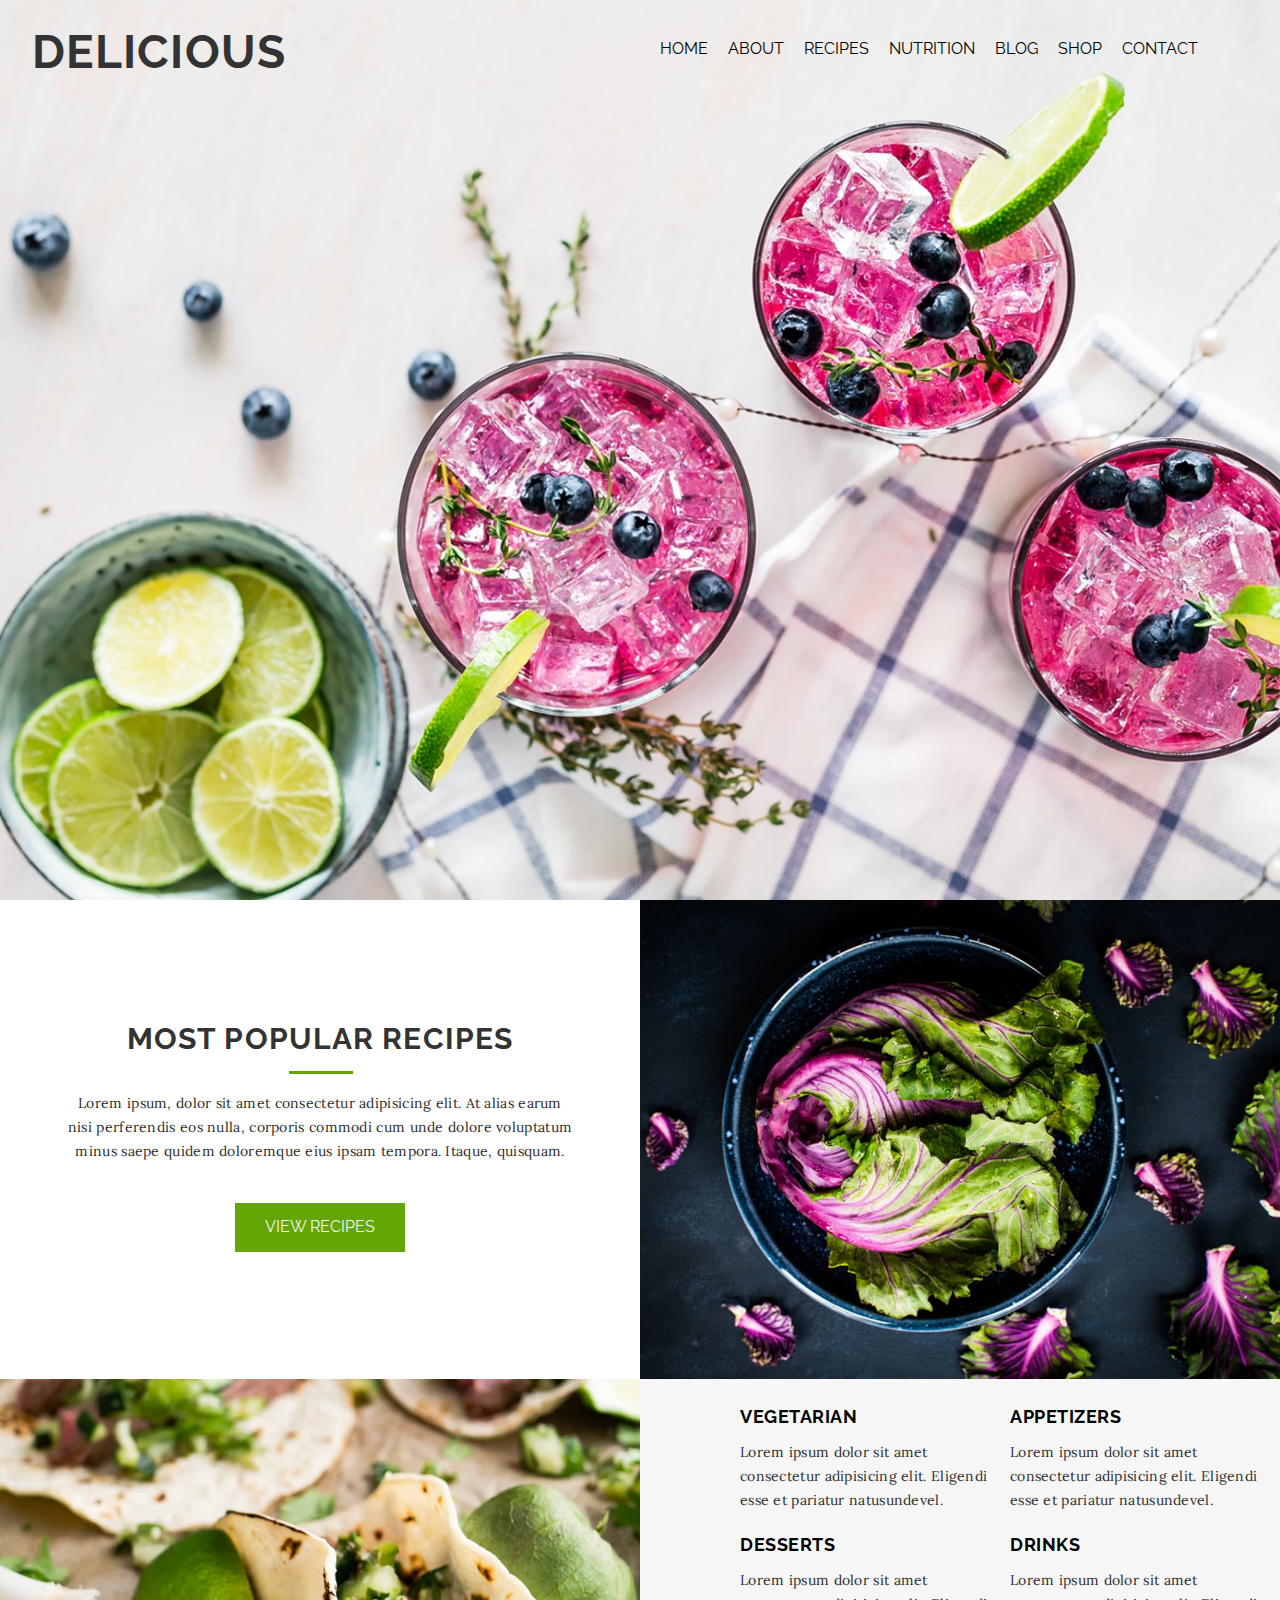
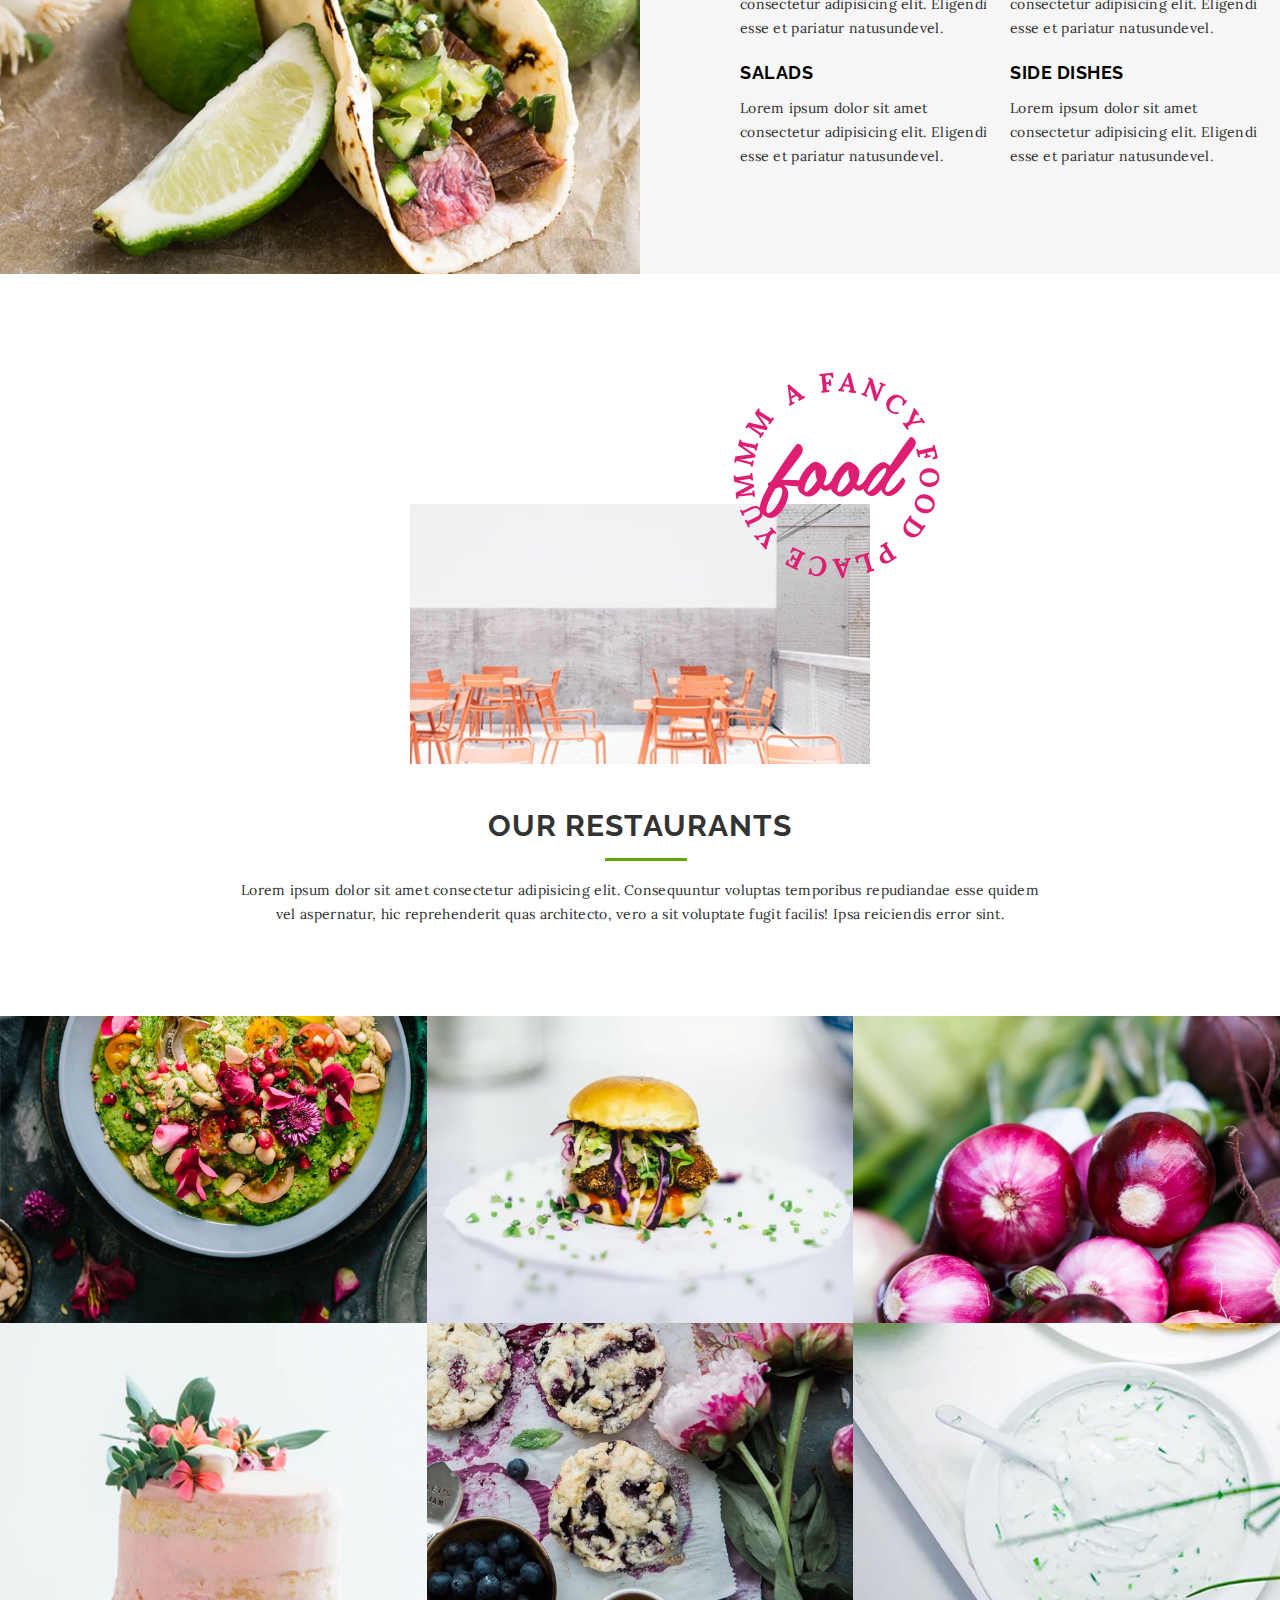
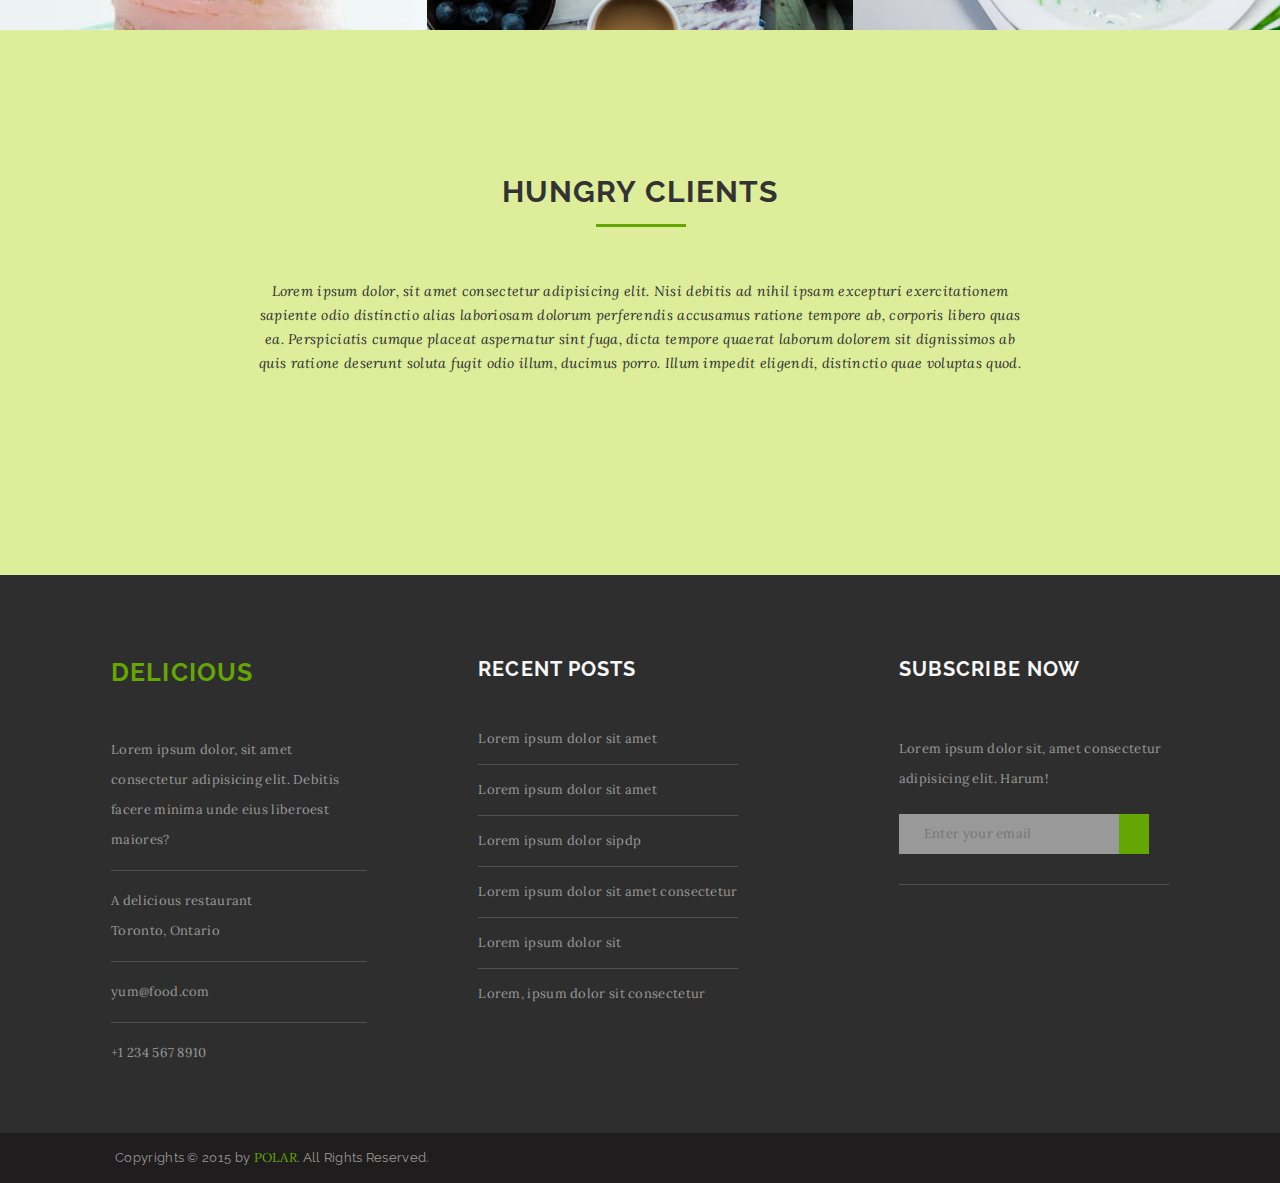
<file: index.html>
<!DOCTYPE html>
<html lang="en">

<head>
    <meta charset="UTF-8">
    <meta http-equiv="X-UA-Compatible" content="IE=edge">
    <meta name="viewport" content="width=device-width, initial-scale=1.0">
    <link rel="stylesheet" href="https://use.fontawesome.com/releases/v5.15.4/css/all.css"
        integrity="sha384-DyZ88mC6Up2uqS4h/KRgHuoeGwBcD4Ng9SiP4dIRy0EXTlnuz47vAwmeGwVChigm" crossorigin="anonymous">
    <link rel="preconnect" href="https://fonts.googleapis.com">
    <link rel="preconnect" href="https://fonts.gstatic.com" crossorigin>
    <link href="https://fonts.googleapis.com/css2?family=Raleway:wght@700&display=swap" rel="stylesheet">
    <link rel="preconnect" href="https://fonts.googleapis.com">
    <link rel="preconnect" href="https://fonts.gstatic.com" crossorigin>
    <link href="https://fonts.googleapis.com/css2?family=Lora:ital@1&display=swap" rel="stylesheet">
    <link rel="preconnect" href="https://fonts.googleapis.com">
    <link rel="preconnect" href="https://fonts.gstatic.com" crossorigin>
    <link href="https://fonts.googleapis.com/css2?family=Lora&display=swap" rel="stylesheet">
    <link rel="stylesheet" href="./styles/style.css">
    <title>DELICIOUS MAIN</title>
</head>

<body>

    <header class="indexHeader wrapper" id="home">

            <div class="headerFlex">

                <h1>DELICIOUS</h1>

                <nav class="topNav">
                    <i class="fas fa-bars"></i>
                    <ul class="dropdown">
                        <li><a href="#home">HOME</a></li>
                        <li><a href="#about">ABOUT</a></li>
                        <li><a href="#recipes">RECIPES</a></li>
                        <li><a href="#nutrition">NUTRITION</a></li>
                        <li><a href="./blog.html">BLOG</a></li>
                        <li><a href="#shop">SHOP</a></li>
                        <li><a href="./contact.html">CONTACT</a></li>
                        <li><a href="#"><i class="fas fa-shopping-bag"></i></a></li>
                        <li><a href="#"><i class="fas fa-search"></i></a></li>
                    </ul>


                </nav>



            </div>

    </header>

    <main>

        <!-- START OF ABOUT SECTION -->

        <section class="about wrapperFullBleed" id="about">

            <div class="fullBleedTop">
                <div class="fullBleedTopText">
                    <div>
                        <h2>MOST POP<span>ULA</span>R RECIPES</h2>
                        <p>Lorem ipsum, dolor sit amet consectetur adipisicing elit. At alias earum nisi perferendis eos
                            nulla, corporis commodi cum unde dolore voluptatum minus saepe quidem doloremque eius ipsam
                            tempora. Itaque, quisquam.</p>
                        <button>VIEW RECIPES</button>
                    </div>
                </div>

                <div class="cabbageImgContainer">
                    <img src="./assets/home-2.jpeg" alt="purple and green cabbage in bowl">
                </div>
            </div>

            <div class="fullBleedBottom">
                <div class="tacoImgContainer">
                    <img src="./assets/home-3.jpeg" alt="beef taco with salsa and lime">
                </div>

                <div class="fullBleedBottomText">

                    <div class="aboutTextBox">


                        <i class="fas fa-lemon"></i>

                        <div class="imgTitle">
                            <h3>VEGETARIAN</h3>
                            <p>Lorem ipsum dolor sit amet consectetur adipisicing elit. Eligendi esse et pariatur
                                natusundevel.</p>
                        </div>
                    </div>

                    <div class="aboutTextBox">

                        <i class="fas fa-utensils"></i>


                        <div class="imgTitle">
                            <h3>APPETIZERS</h3>
                            <p>Lorem ipsum dolor sit amet consectetur adipisicing elit. Eligendi esse et pariatur
                                natusundevel.</p>
                        </div>
                    </div>

                    <div class="aboutTextBox">

                        <i class="fas fa-coffee"></i>


                        <div class="imgTitle">
                            <h3>DESSERTS</h3>
                            <p>Lorem ipsum dolor sit amet consectetur adipisicing elit. Eligendi esse et pariatur
                                natusundevel.</p>
                        </div>
                    </div>

                    <div class="aboutTextBox">

                        <i class="fas fa-glass-martini"></i>


                        <div class="imgTitle">
                            <h3>DRINKS</h3>
                            <p>Lorem ipsum dolor sit amet consectetur adipisicing elit. Eligendi esse et pariatur
                                natusundevel.</p>
                        </div>
                    </div>

                    <div class="aboutTextBox">

                        <i class="fas fa-leaf"></i>


                        <div class="imgTitle">
                            <h3>SALADS</h3>
                            <p>Lorem ipsum dolor sit amet consectetur adipisicing elit. Eligendi esse et pariatur
                                natusundevel.</p>
                        </div>
                    </div>

                    <div class="aboutTextBox">

                        <i class="fas fa-utensil-spoon"></i>


                        <div class="imgTitle">
                            <h3>SIDE DISHES</h3>
                            <p>Lorem ipsum dolor sit amet consectetur adipisicing elit. Eligendi esse et pariatur
                                natusundevel.</p>
                        </div>
                    </div>

                </div>
            </div>

        </section>

        <!-- END OF ABOUT SECTION -->

        <!-- START OF RECIPES SECTION -->

        <section class="recipes wrapperAlt" id="recipes">

            <div class="recipeImgBox">
                <img class="recipeImg" src="./assets/home-4.jpeg" alt="empty tables and chairs in restaurant">
                <img class="imgLogo" src="./assets/home-circle-text.png" alt="generic food logo">
            </div>

            <div class="recipeText">
                <h2>OUR RE<span>STAU</span>RANTS</h2>
                <p>Lorem ipsum dolor sit amet consectetur adipisicing elit. Consequuntur voluptas temporibus repudiandae
                    esse quidem vel aspernatur, hic reprehenderit quas architecto, vero a sit voluptate fugit facilis!
                    Ipsa reiciendis error sint.</p>
            </div>

        </section>

        <!-- END OF RECIPES SECTION -->

        <!-- START OF NUTRITION SECTION -->

        <section class="nutrition wrapperFullBleed" id="nutrition">

            <div>
                <ul class="nutritionGallery">
                    <li><img src="./assets/home-5.jpeg" alt="colorful salad with edible flowers"></li>
                    <li><img src="./assets/home-6.jpeg" alt="large burger on plate"></li>
                    <li><img src="./assets/home-7.jpeg" alt="red onions"></li>
                    <li><img src="./assets/home-8.jpeg" alt="cake with flower decoration on top"></li>
                    <li><img src="./assets/home-9.jpeg" alt="blueberry scones"></li>
                    <li><img src="./assets/home-10.jpeg" alt="sour cream and chives in bowl"></li>
                </ul>
            </div>

        </section>

        <!-- END OF NUTRITION SECTION -->

        <!-- START OF SHOP -->

        <section class="shop wrapper" id="shop">

                <div class="shopTextBox">

                    <h2>HUNG<span>RY CL</span>IENTS</h2>

                    <div>

                        <div class="quoteLeft">
                            <i class="fas fa-quote-left"></i>
                        </div>

                        <p>Lorem ipsum dolor, sit amet consectetur adipisicing elit. Nisi debitis ad nihil ipsam
                            excepturi
                            exercitationem sapiente odio distinctio alias laboriosam dolorum perferendis accusamus
                            ratione
                            tempore ab, corporis libero quas ea.
                            Perspiciatis cumque placeat aspernatur sint fuga, dicta tempore quaerat laborum dolorem sit
                            dignissimos ab quis ratione deserunt soluta fugit odio illum, ducimus porro. Illum impedit
                            eligendi,
                            distinctio quae voluptas quod.</p>
                        <div class="quoteRight">
                            <i class="fas fa-quote-right"></i>
                        </div>

                    </div>

                    <div class="chevronBox">

                        <i class="fas fa-chevron-left"></i><i class="fas fa-chevron-right"></i>

                    </div>

                </div>

        </section>

        <!-- END OF SHOP -->

        <!-- START OF FOOTER -->

        <footer class="wrapper">

                <div class="footerFlex">

                    <div class="footerAddress">
                        <h4>DELICIOUS</h4>
                        <p>Lorem ipsum dolor, sit amet consectetur adipisicing elit. Debitis facere minima unde eius
                            liberoest maiores?</p>
                        <p>A delicious restaurant</p>
                        <p>Toronto, Ontario</p>
                        <p>yum@food.com</p>
                        <p>+1 234 567 8910</p>
                    </div>

                    <div class="footerPosts">
                        <h5>RECENT POSTS</h5>
                        <p>Lorem ipsum dolor sit amet</p>
                        <p>Lorem ipsum dolor sit amet</p>
                        <p>Lorem ipsum dolor sipdp</p>
                        <p>Lorem ipsum dolor sit amet consectetur</p>
                        <p>Lorem ipsum dolor sit</p>
                        <p>Lorem, ipsum dolor sit consectetur</p>
                    </div>

                    <div class="footerSubscribe">
                        <h5>SUBSCRIBE NOW</h5>
                        <p>Lorem ipsum dolor sit, amet consectetur adipisicing elit. Harum!</p>
                        <form class="inputBox">
                            <label class="srOnly" for="email">Email</label>
                            <input class="footerEmail" type="email" placeholder="Enter your email">
                            <button type="submit"><i class="fas fa-long-arrow-alt-right"></i></button>
                        </form>
                        <div class="socialMedia">
                            <i class="fab fa-facebook-f"></i>
                            <i class="fab fa-twitter"></i>
                            <i class="fab fa-instagram"></i>
                        </div>
                    </div>

                </div>

            </div>

            <div class="copyright">
                <p>Copyrights © 2015 by <span>POLAR</span>. All Rights Reserved.</p>

            

        </footer>

        <!-- END OF FOOTER -->

    </main>

    <script></script>

</body>

</html>
</file>
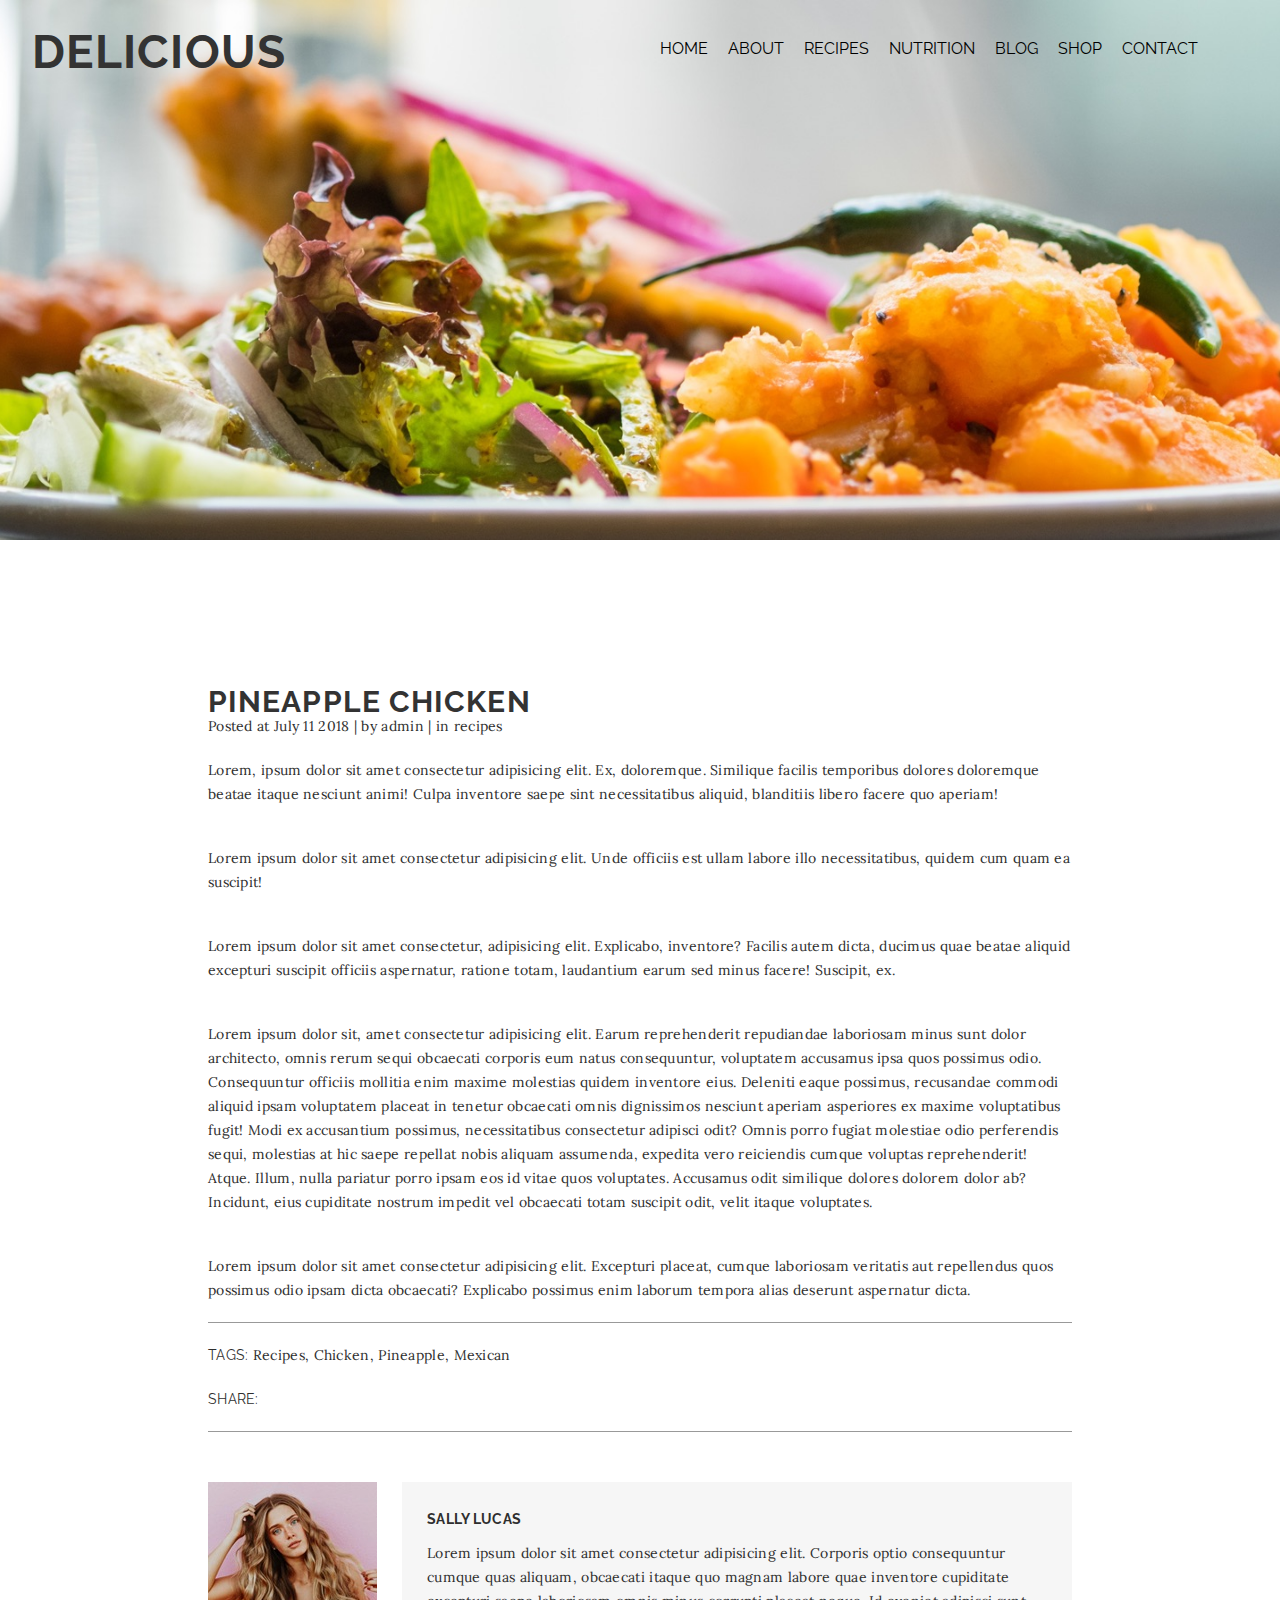
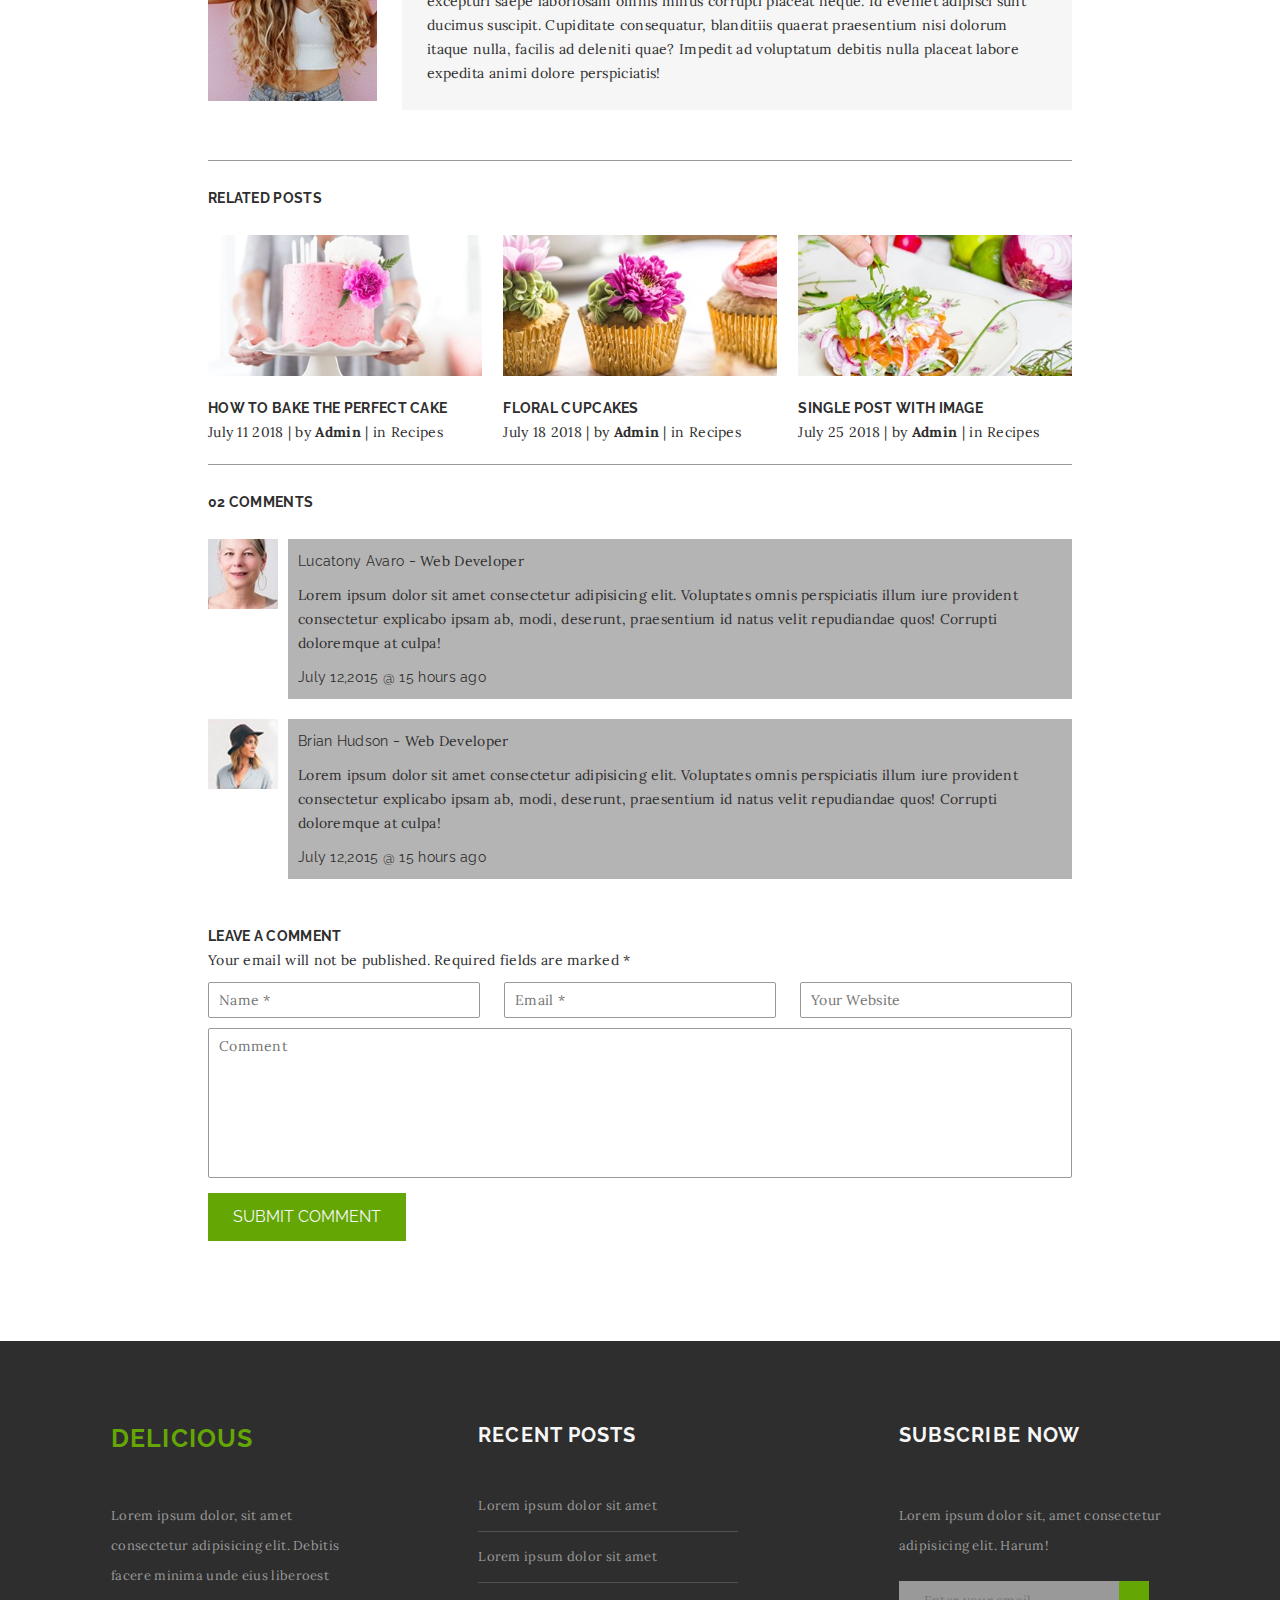
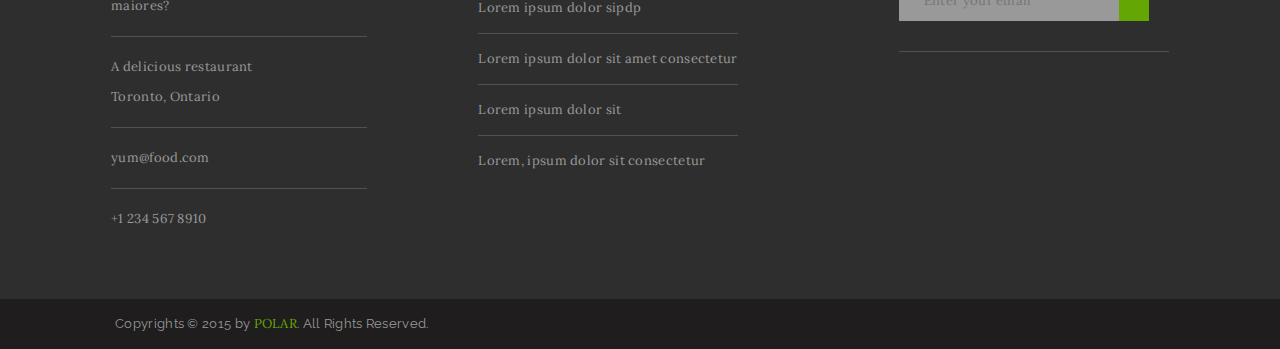
<file: blog.html>
<!DOCTYPE html>
<html lang="en">

<head>
    <meta charset="UTF-8">
    <meta http-equiv="X-UA-Compatible" content="IE=edge">
    <meta name="viewport" content="width=device-width, initial-scale=1.0">
    <link rel="stylesheet" href="https://use.fontawesome.com/releases/v5.15.4/css/all.css"
        integrity="sha384-DyZ88mC6Up2uqS4h/KRgHuoeGwBcD4Ng9SiP4dIRy0EXTlnuz47vAwmeGwVChigm" crossorigin="anonymous">
    <link rel="preconnect" href="https://fonts.googleapis.com">
    <link rel="preconnect" href="https://fonts.gstatic.com" crossorigin>
    <link href="https://fonts.googleapis.com/css2?family=Raleway:wght@700&display=swap" rel="stylesheet">
    <link rel="preconnect" href="https://fonts.googleapis.com">
    <link rel="preconnect" href="https://fonts.gstatic.com" crossorigin>
    <link href="https://fonts.googleapis.com/css2?family=Lora:ital@1&display=swap" rel="stylesheet">
    <link rel="preconnect" href="https://fonts.googleapis.com">
    <link rel="preconnect" href="https://fonts.gstatic.com" crossorigin>
    <link href="https://fonts.googleapis.com/css2?family=Lora&display=swap" rel="stylesheet">
    <link rel="stylesheet" href="./styles/style.css">
    <title>DELICIOUS BLOG</title>
</head>

<body>

    <header class="blogHeader wrapper">

        <!-- <div class="wrapper"> -->

            <div class="headerFlex">

                <h1>DELICIOUS</h1>

                <nav class="topNav">
                    <i class="fas fa-bars"></i>
                    <ul>
                        <li><a href="./index.html">HOME</a></li>
                        <li><a href="./index.html">ABOUT</a></li>
                        <li><a href="./index.html">RECIPES</a></li>
                        <li><a href="./index.html">NUTRITION</a></li>
                        <li><a href="#blog">BLOG</a></li>
                        <li><a href="./index.html">SHOP</a></li>
                        <li><a href="./contact.html">CONTACT</a></li>
                        <li><a href="#"><i class="fas fa-shopping-bag"></i></a></li>
                        <li><a href="#"><i class="fas fa-search"></i></a></li>
                    </ul>


                </nav>



            </div>

        <!-- </div> -->

    </header>

    <section class="blog wrapperAlt" id="blog">

        <!-- START OF PINEAPPLE CHICKEN ARTICLE -->

        <article class="pineapple">

            <div>
                <h2>PINEAPPLE CHICKEN</h2>
                <p>Posted at July 11 2018 | by admin | in recipes</p>
            </div>

            <div class="pineappleContent">
                <p>Lorem, ipsum dolor sit amet consectetur adipisicing elit. Ex, doloremque. Similique facilis
                    temporibus dolores doloremque beatae itaque nesciunt animi! Culpa inventore saepe sint
                    necessitatibus aliquid, blanditiis libero facere quo aperiam!</p>
                <p>Lorem ipsum dolor sit amet consectetur adipisicing elit. Unde officiis est ullam labore illo
                    necessitatibus, quidem cum quam ea suscipit!</p>
                <p>Lorem ipsum dolor sit amet consectetur, adipisicing elit. Explicabo, inventore? Facilis autem dicta,
                    ducimus quae beatae aliquid excepturi suscipit officiis aspernatur, ratione totam, laudantium earum
                    sed minus facere! Suscipit, ex.</p>
                <p>Lorem ipsum dolor sit, amet consectetur adipisicing elit. Earum reprehenderit repudiandae laboriosam
                    minus sunt dolor architecto, omnis rerum sequi obcaecati corporis eum natus consequuntur, voluptatem
                    accusamus ipsa quos possimus odio.
                    Consequuntur officiis mollitia enim maxime molestias quidem inventore eius. Deleniti eaque possimus,
                    recusandae commodi aliquid ipsam voluptatem placeat in tenetur obcaecati omnis dignissimos nesciunt
                    aperiam asperiores ex maxime voluptatibus fugit!
                    Modi ex accusantium possimus, necessitatibus consectetur adipisci odit? Omnis porro fugiat molestiae
                    odio perferendis sequi, molestias at hic saepe repellat nobis aliquam assumenda, expedita vero
                    reiciendis cumque voluptas reprehenderit! Atque.
                    Illum, nulla pariatur porro ipsam eos id vitae quos voluptates. Accusamus odit similique dolores
                    dolorem dolor ab? Incidunt, eius cupiditate nostrum impedit vel obcaecati totam suscipit odit, velit
                    itaque voluptates.</p>
                <p>Lorem ipsum dolor sit amet consectetur adipisicing elit. Excepturi placeat, cumque laboriosam
                    veritatis aut repellendus quos possimus odio ipsam dicta obcaecati? Explicabo possimus enim laborum
                    tempora alias deserunt aspernatur dicta.</p>
            </div>

            <div class="tag">
                <p class="boldText">TAGS: <span>Recipes, Chicken, Pineapple, Mexican</span></p>
            </div>
            <div class="share">
                <p class="boldText">SHARE:</p>
                <i class="fab fa-facebook-f"></i><i class="fab fa-twitter"></i><i class="fab fa-instagram"></i>
            </div>

        </article>

        <!-- END OF PINEAPPLE CHICKEN ARTICLE -->

        <!-- START OF SALLY LUCAS TESTIMONIAL -->

        <aside class="testimonialMain">

            <div class="testimonialImgBox">
                <img src="./assets/blog-2.jpeg" alt="woman with long blonde hair">
            </div>

            <div class="testimonialText">
                <p>SALLY LUCAS</p>
                <p>Lorem ipsum dolor sit amet consectetur adipisicing elit. Corporis optio consequuntur cumque quas
                    aliquam, obcaecati itaque quo magnam labore quae inventore cupiditate excepturi saepe laboriosam
                    omnis minus corrupti placeat neque.
                    Id eveniet adipisci sunt ducimus suscipit. Cupiditate consequatur, blanditiis quaerat praesentium
                    nisi dolorum itaque nulla, facilis ad deleniti quae? Impedit ad voluptatum debitis nulla placeat
                    labore expedita animi dolore perspiciatis!</p>
            </div>

        </aside>

        <!-- END OF SALLY LUCAS TESTIMONIAL -->

        <!-- START OF RELATED POSTS -->

        <article class="relatedPost">

            <p>RELATED POSTS</p>

            <div class="blogFlex">

                <figure>
                    <img src="./assets/blog-3.jpeg" alt="person carrying pink cake">
                    <figcaption>HOW TO BAKE THE PERFECT CAKE</figcaption>
                    <figcaption>July 11 2018 | by <strong>Admin</strong> | in Recipes</figcaption>
                </figure>

                <figure>
                    <img src="./assets/blog-4.jpeg" alt="floral cupcakes">
                    <figcaption>FLORAL CUPCAKES</figcaption>
                    <figcaption>July 18 2018 | by <strong>Admin</strong> | in Recipes</figcaption>
                </figure>

                <figure>
                    <img src="./assets/blog-5.jpeg" alt="salmon bagel">
                    <figcaption>SINGLE POST WITH IMAGE</figcaption>
                    <figcaption>July 25 2018 | by <strong>Admin</strong> | in Recipes</figcaption>
                </figure>

            </div>

        </article>

        <!-- END OF RELATED POSTS -->

        <!-- START OF COMMENTS -->

        <aside class="commentMain">

            <div class="commentHeader">
                <p>02 COMMENTS</p>
            </div>

            <div class="comment">
                <div class="commentImg">
                    <img src="./assets/blog-6.jpeg" alt="womans face">
                </div>
                <div class="commentText">
                        <p class="boldText">Lucatony Avaro
                    <span>- Web Developer</span></p>
                    <p>Lorem ipsum dolor sit amet consectetur adipisicing elit. Voluptates omnis perspiciatis illum iure
                        provident consectetur explicabo ipsam ab, modi, deserunt, praesentium id natus velit repudiandae
                        quos! Corrupti doloremque at culpa!</p>
                        <p class="boldText">July 12,2015 @ 15 hours ago</p>
                </div>
            </div>

            <div class="comment">
                <div class="commentImg">
                    <img src="./assets/blog-7.jpeg" alt="woman in hat">
                </div>
                <div class="commentText">
                        <p class="boldText">Brian Hudson
                    <span>- Web Developer</span></p>
                    <p>Lorem ipsum dolor sit amet consectetur adipisicing elit. Voluptates omnis perspiciatis illum iure
                        provident consectetur explicabo ipsam ab, modi, deserunt, praesentium id natus velit repudiandae
                        quos! Corrupti doloremque at culpa!</p>
                        <p class="boldText">July 12,2015 @ 15 hours ago</p>
                </div>
            </div>

        </aside>

        <!-- END OF COMMENTS -->

        <!-- START OF LEAVE COMMENT FORM -->

        <div class="commentForm">

            <p class="boldText">LEAVE A COMMENT</p>
            <p>Your email will not be published. Required fields are marked *</p>

            <form id= "blogForm" class="blogForm" action="">
                <label class="srOnly" for="name"></label>
                <input class="blogName" id="name" type="text" name="name" placeholder="Name *">
                <label class="srOnly" for="email"></label>
                <input class="blogEmail" id="email" type="email" name="email" placeholder="Email *">
                <label class="srOnly" for="text"></label>
                <input class="blogWebsite" type="text" name="website" placeholder="Your Website" id="website">
                <label class="sr Only" for="comments"></label>
                <textarea class="blogTextArea" name="comments" id="comments" placeholder="Comment" cols="" rows="" style="resize: none;"></textarea>
                <button id="button" type="submit">SUBMIT COMMENT</button>
            </form>

        </div>

    </section>

    <!-- END OF LEAVE COMMENT FORM -->

    <!-- START OF FOOTER -->

    <footer class="wrapper">

            <div class="footerFlex">

                <div class="footerAddress">
                    <h4>DELICIOUS</h4>
                    <p>Lorem ipsum dolor, sit amet consectetur adipisicing elit. Debitis facere minima unde eius
                        liberoest maiores?</p>
                    <p>A delicious restaurant</p>
                    <p>Toronto, Ontario</p>
                    <p>yum@food.com</p>
                    <p>+1 234 567 8910</p>
                </div>

                <div class="footerPosts">
                    <h5>RECENT POSTS</h5>
                    <p>Lorem ipsum dolor sit amet</p>
                    <p>Lorem ipsum dolor sit amet</p>
                    <p>Lorem ipsum dolor sipdp</p>
                    <p>Lorem ipsum dolor sit amet consectetur</p>
                    <p>Lorem ipsum dolor sit</p>
                    <p>Lorem, ipsum dolor sit consectetur</p>
                </div>

                <div class="footerSubscribe">
                    <h5>SUBSCRIBE NOW</h5>
                    <p>Lorem ipsum dolor sit, amet consectetur adipisicing elit. Harum!</p>
                    <form class="inputBox">
                        <label class="srOnly" for="email">Email</label>
                        <input class="footerEmail" type="email" placeholder="Enter your email">
                        <button type="submit"><i class="fas fa-long-arrow-alt-right"></i></button>
                    </form>
                    <div class="socialMedia">
                        <i class="fab fa-facebook-f"></i>
                        <i class="fab fa-twitter"></i>
                        <i class="fab fa-instagram"></i>
                    </div>
                </div>

            </div>

        </div>

        <div class="copyright">
            <p>Copyrights © 2015 by <span>POLAR</span>. All Rights Reserved.</p>

    </footer>

    <!-- END OF FOOTER -->

    <script src="./js/script.js"></script>

</body>

</html>
</file>
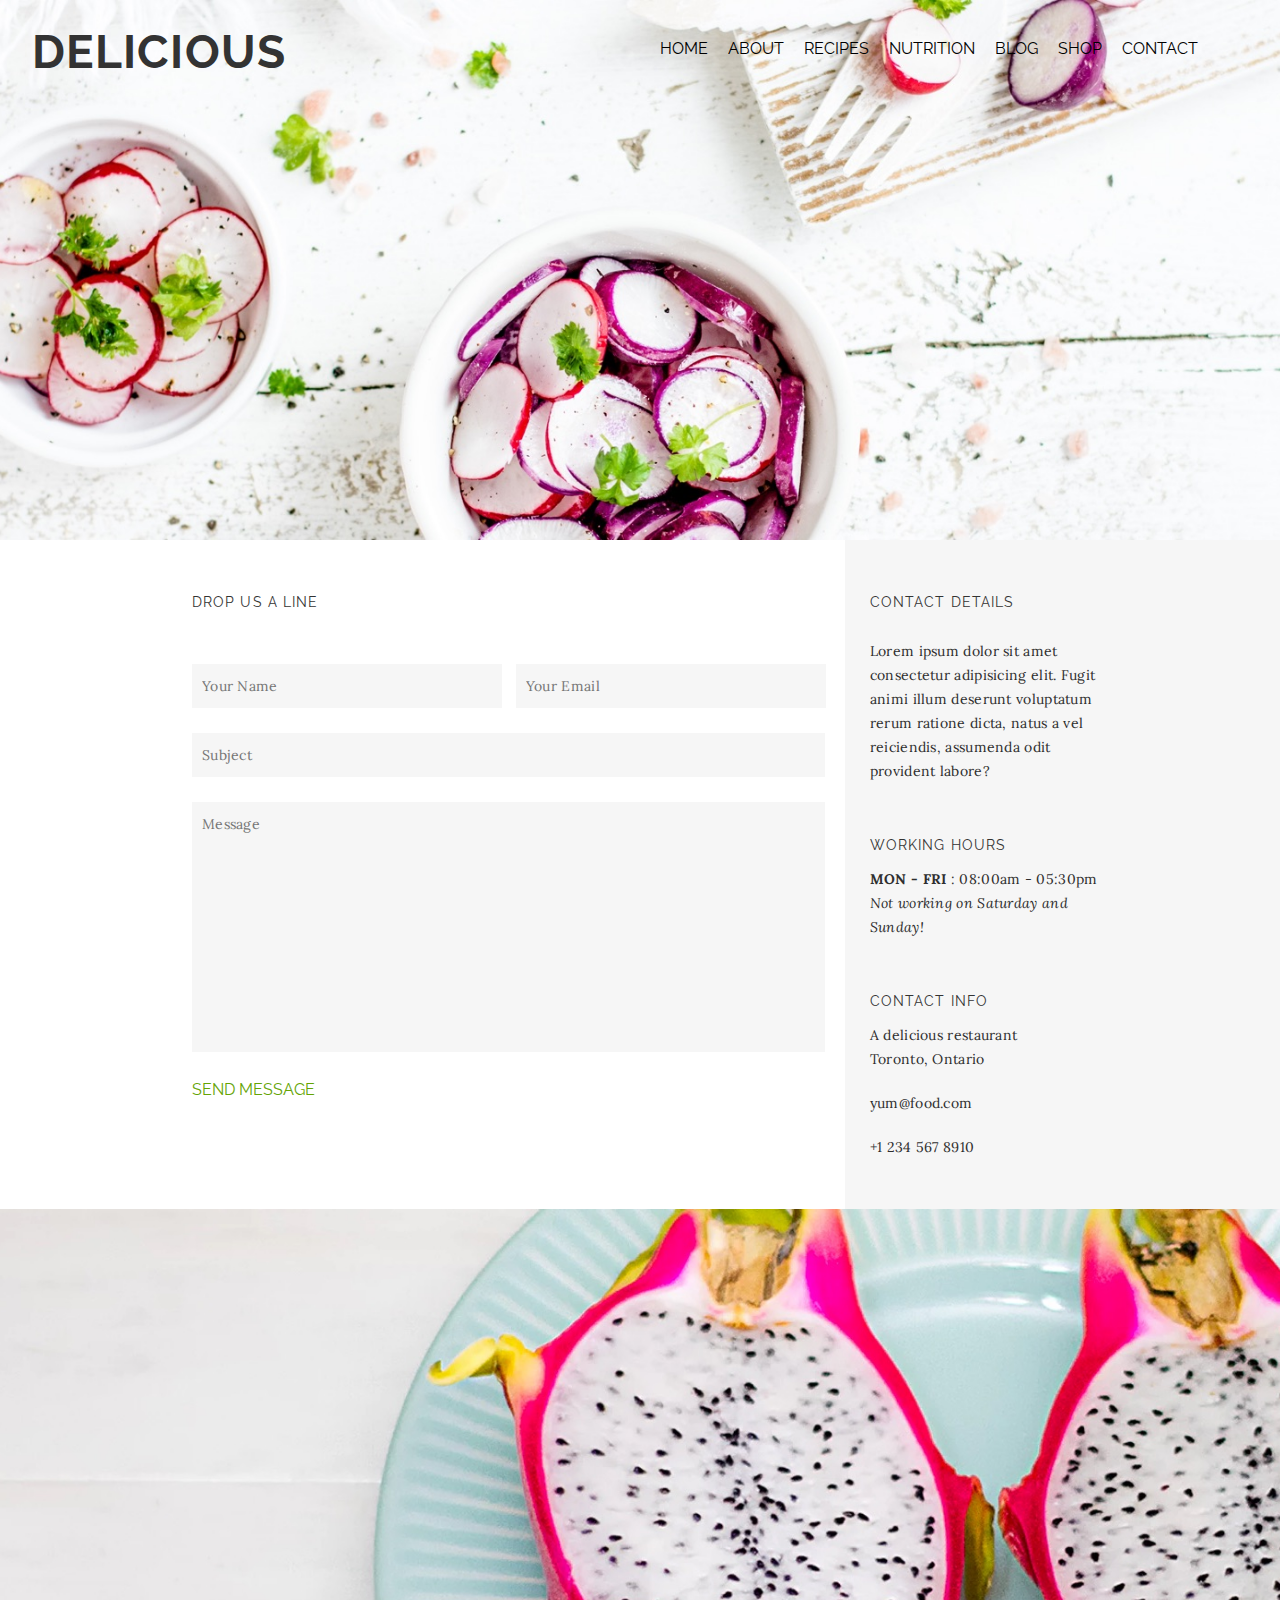
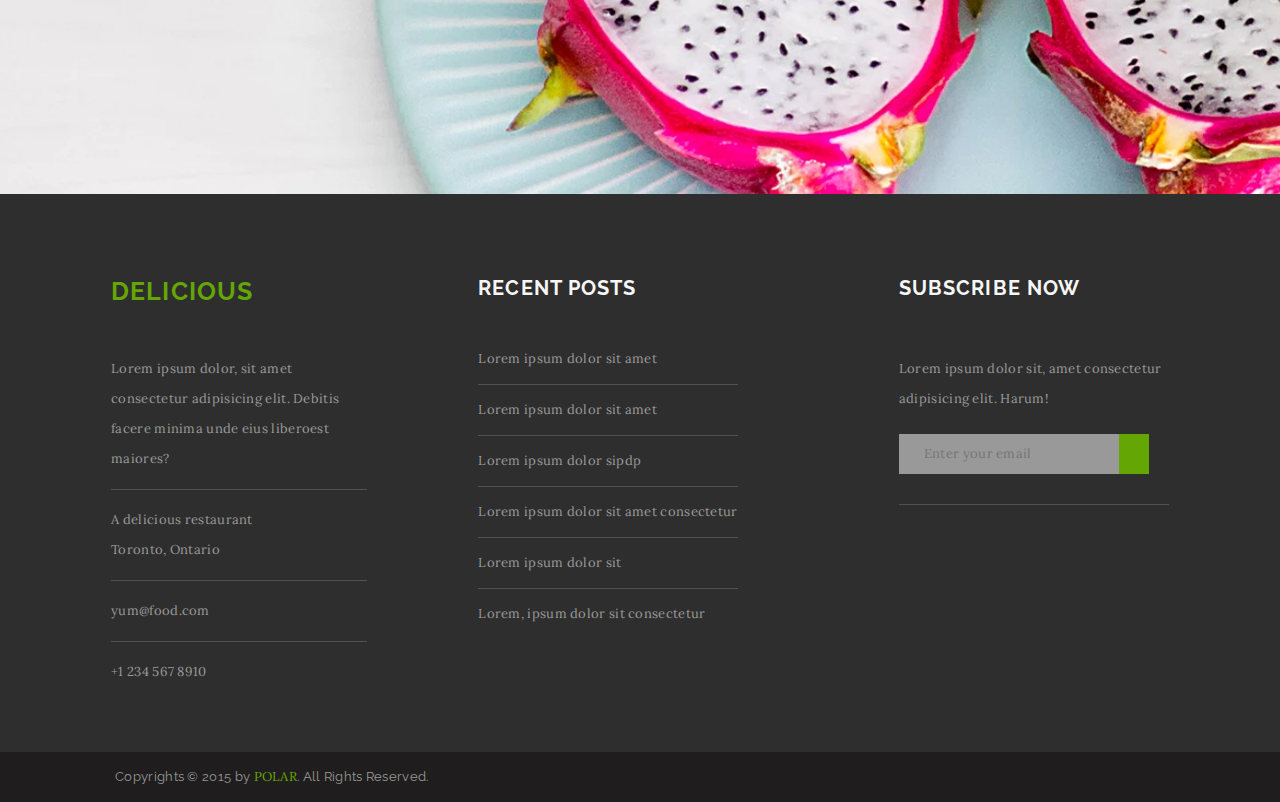
<file: contact.html>
<!DOCTYPE html>
<html lang="en">

    <head>
        <meta charset="UTF-8">
        <meta http-equiv="X-UA-Compatible" content="IE=edge">
        <meta name="viewport" content="width=device-width, initial-scale=1.0">
        <link rel="stylesheet" href="https://use.fontawesome.com/releases/v5.15.4/css/all.css"
            integrity="sha384-DyZ88mC6Up2uqS4h/KRgHuoeGwBcD4Ng9SiP4dIRy0EXTlnuz47vAwmeGwVChigm" crossorigin="anonymous">
        <link rel="preconnect" href="https://fonts.googleapis.com">
        <link rel="preconnect" href="https://fonts.gstatic.com" crossorigin>
        <link href="https://fonts.googleapis.com/css2?family=Raleway:wght@700&display=swap" rel="stylesheet">
        <link rel="preconnect" href="https://fonts.googleapis.com">
        <link rel="preconnect" href="https://fonts.gstatic.com" crossorigin>
        <link href="https://fonts.googleapis.com/css2?family=Lora:ital@1&display=swap" rel="stylesheet">
        <link rel="preconnect" href="https://fonts.googleapis.com">
        <link rel="preconnect" href="https://fonts.gstatic.com" crossorigin>
        <link href="https://fonts.googleapis.com/css2?family=Lora&display=swap" rel="stylesheet">
        <link rel="stylesheet" href="./styles/style.css">
        <title>DELICIOUS CONTACT</title>
    </head>

<body>

    <header class="contactHeader wrapper">

            <div class="headerFlex">

                <h1>DELICIOUS</h1>

                <nav class="topNav">
                    <i class="fas fa-bars"></i>
                    <ul>
                        <li><a href="./index.html">HOME</a></li>
                        <li><a href="./index.html">ABOUT</a></li>
                        <li><a href="./index.html">RECIPES</a></li>
                        <li><a href="./index.html">NUTRITION</a></li>
                        <li><a href="./blog.html">BLOG</a></li>
                        <li><a href="./index.html">SHOP</a></li>
                        <li><a href="#contact">CONTACT</a></li>
                        <li><a href="#"><i class="fas fa-shopping-bag"></i></a></li>
                        <li><a href="#"><i class="fas fa-search"></i></a></li>
                    </ul>


                </nav>



            </div>

    </header>

    <section id="contact">
    <div class="wrapperFullBleed contact">
        <!-- START OF CONTACT FORM -->



        <div class="contactForm">

            <p>DROP US A LINE</p>
            <div id="contactResponse" class="contactResponse">
            </div>
            <form id="mainContact" class="mainContact" action="">
                <label class="srOnly" for="name"></label>
                <input id="name" class="contactName" type="text" name="name" placeholder="Your Name">
                <label class="srOnly" for="email"></label>
                <input id="email" class="contactEmail" type="email" name="email" placeholder="Your Email">
                <label class="srOnly" for="text"></label>
                <input class="contactSubject" type="text" name="subject" placeholder="Subject" id="subject">
                <label class="srOnly" for="message"></label>
                <textarea class="contactTextArea" name="message" id="message" placeholder="Message" cols="" rows="" style="resize: none;"></textarea>
                <button class="contactButton" type="submit">SEND MESSAGE</button><i class="fas fa-arrow-right"></i>
            </form>

        </div>
        

        <!-- END OF CONTACT FORM -->

        <!-- START OF CONTACT DETAILS -->

        <div class="contactDetails">
            
                <div class="contactBox1">
                    <p>CONTACT DETAILS</p>
                    <p>Lorem ipsum dolor sit amet consectetur adipisicing elit. Fugit animi illum deserunt voluptatum
                        rerum
                        ratione dicta, natus a vel reiciendis, assumenda odit provident labore?</p>
                </div>
                <div class="contactBox2">
                    <p>WORKING HOURS</p>
                    <p><strong>MON - FRI</strong> : 08:00am - 05:30pm</p>
                    <p>Not working on Saturday and Sunday!</p>
                </div>
                <div class="contactBox3">
                    <p>CONTACT INFO</p>
                    <p>A delicious restaurant</p>
                    <p>Toronto, Ontario</p>
                    <p>yum@food.com</p>
                    <p>+1 234 567 8910</p>
                </div>
            
        </div>
    </div>

        <!-- END OF CONTACT DETAILS -->

    </section>

    <!-- START OF DRAGONFRUIT BLEED -->

    <section class="dragonfruit wrapper">

    </section>

    <!-- END OF DRAGONFRUIT BLEED -->

    <footer class="wrapper">

        <div class="footerFlex">

            <div class="footerAddress">
                <h4>DELICIOUS</h4>
                <p>Lorem ipsum dolor, sit amet consectetur adipisicing elit. Debitis facere minima unde eius
                    liberoest maiores?</p>
                <p>A delicious restaurant</p>
                <p>Toronto, Ontario</p>
                <p>yum@food.com</p>
                <p>+1 234 567 8910</p>
            </div>

            <div class="footerPosts">
                <h5>RECENT POSTS</h5>
                <p>Lorem ipsum dolor sit amet</p>
                <p>Lorem ipsum dolor sit amet</p>
                <p>Lorem ipsum dolor sipdp</p>
                <p>Lorem ipsum dolor sit amet consectetur</p>
                <p>Lorem ipsum dolor sit</p>
                <p>Lorem, ipsum dolor sit consectetur</p>
            </div>

            <div class="footerSubscribe">
                <h5>SUBSCRIBE NOW</h5>
                <p>Lorem ipsum dolor sit, amet consectetur adipisicing elit. Harum!</p>
                <form class="inputBox">
                    <label class="srOnly" for="email">Email</label>
                    <input class="footerEmail" type="email" placeholder="Enter your email">
                    <button type="submit"><i class="fas fa-long-arrow-alt-right"></i></button>
                </form>
                <div class="socialMedia">
                    <i class="fab fa-facebook-f"></i>
                    <i class="fab fa-twitter"></i>
                    <i class="fab fa-instagram"></i>
                </div>
            </div>

        </div>

    </div>

    <div class="copyright">
        <p>Copyrights © 2015 by <span>POLAR</span>. All Rights Reserved.</p>

    
    </footer>

    <script src="./js/script.js"></script>

</body>

</html>
</file>
<file: styles/style.css>
html {
  line-height: 1.15;
  -ms-text-size-adjust: 100%;
  -webkit-text-size-adjust: 100%;
}

body {
  margin: 0;
}

article, aside, footer, header, nav, section {
  display: block;
}

h1 {
  font-size: 2em;
  margin: 0.67em 0;
}

figcaption, figure, main {
  display: block;
}

figure {
  margin: 1em 40px;
}

hr {
  -webkit-box-sizing: content-box;
          box-sizing: content-box;
  height: 0;
  overflow: visible;
}

pre {
  font-family: monospace, monospace;
  font-size: 1em;
}

a {
  background-color: transparent;
  -webkit-text-decoration-skip: objects;
}

abbr[title] {
  border-bottom: none;
  text-decoration: underline;
  -webkit-text-decoration: underline dotted;
          text-decoration: underline dotted;
}

b, strong {
  font-weight: inherit;
}

b, strong {
  font-weight: bolder;
}

code, kbd, samp {
  font-family: monospace, monospace;
  font-size: 1em;
}

dfn {
  font-style: italic;
}

mark {
  background-color: #ff0;
  color: #000;
}

small {
  font-size: 80%;
}

sub, sup {
  font-size: 75%;
  line-height: 0;
  position: relative;
  vertical-align: baseline;
}

sub {
  bottom: -0.25em;
}

sup {
  top: -0.5em;
}

audio, video {
  display: inline-block;
}

audio:not([controls]) {
  display: none;
  height: 0;
}

img {
  border-style: none;
}

svg:not(:root) {
  overflow: hidden;
}

button, input, optgroup, select, textarea {
  font-family: sans-serif;
  font-size: 100%;
  line-height: 1.15;
  margin: 0;
}

button, input {
  overflow: visible;
}

button, select {
  text-transform: none;
}

button, html [type=button], [type=reset], [type=submit] {
  -webkit-appearance: button;
}

button::-moz-focus-inner, [type=button]::-moz-focus-inner, [type=reset]::-moz-focus-inner, [type=submit]::-moz-focus-inner {
  border-style: none;
  padding: 0;
}

button:-moz-focusring, [type=button]:-moz-focusring, [type=reset]:-moz-focusring, [type=submit]:-moz-focusring {
  outline: 1px dotted ButtonText;
}

fieldset {
  padding: 0.35em 0.75em 0.625em;
}

legend {
  -webkit-box-sizing: border-box;
          box-sizing: border-box;
  color: inherit;
  display: table;
  max-width: 100%;
  padding: 0;
  white-space: normal;
}

progress {
  display: inline-block;
  vertical-align: baseline;
}

textarea {
  overflow: auto;
}

[type=checkbox], [type=radio] {
  -webkit-box-sizing: border-box;
          box-sizing: border-box;
  padding: 0;
}

[type=number]::-webkit-inner-spin-button, [type=number]::-webkit-outer-spin-button {
  height: auto;
}

[type=search] {
  -webkit-appearance: textfield;
  outline-offset: -2px;
}

[type=search]::-webkit-search-cancel-button, [type=search]::-webkit-search-decoration {
  -webkit-appearance: none;
}

::-webkit-file-upload-button {
  -webkit-appearance: button;
  font: inherit;
}

details, menu {
  display: block;
}

summary {
  display: list-item;
}

canvas {
  display: inline-block;
}

template {
  display: none;
}

[hidden] {
  display: none;
}

.clearfix:after {
  visibility: hidden;
  display: block;
  font-size: 0;
  content: "";
  clear: both;
  height: 0;
}

html {
  -webkit-box-sizing: border-box;
  box-sizing: border-box;
}

*, *:before, *:after {
  -webkit-box-sizing: inherit;
          box-sizing: inherit;
}

.srOnly {
  position: absolute;
  width: 1px;
  height: 1px;
  margin: -1px;
  border: 0;
  padding: 0;
  white-space: nowrap;
  -webkit-clip-path: inset(100%);
          clip-path: inset(100%);
  clip: rect(0 0 0 0);
  overflow: hidden;
}

/* stripping default styling */
body,
ul,
h1,
h2,
h3,
p,
a,
i {
  margin: 0;
  padding: 0;
}

li {
  list-style: none;
}

a {
  text-decoration: none;
  color: inherit;
}

img {
  display: block;
}

figure {
  margin: 0;
  padding: 0;
}

.srOnly {
  position: absolute !important;
  height: 1px;
  width: 1px;
  overflow: hidden;
  clip: rect(1px 1px 1px 1px);
  /* IE6, IE7 */
  clip: rect(1px, 1px, 1px, 1px);
  white-space: nowrap;
  /* added line */
}

button {
  cursor: pointer;
}

h1 {
  font-size: 46px;
  color: #333333;
  font-family: "Raleway", sans-serif;
  line-height: 24px;
  letter-spacing: 1.1px;
}

h2 {
  font-size: 30px;
  color: #333333;
  font-family: "Raleway", sans-serif;
  line-height: 24px;
  letter-spacing: 1.1px;
}

h2 span {
  border-bottom: 3px #64A604 solid;
  padding-bottom: 15px;
}

h3 {
  font-family: "Raleway", sans-serif;
  line-height: 36px;
  letter-spacing: 0.5px;
  font-size: 18px;
}

h4 {
  font-family: "Raleway", sans-serif;
  color: #64A604;
  font-size: 25px;
  letter-spacing: 1.1px;
}

h5 {
  font-family: "Raleway", sans-serif;
  color: #F6F6F6;
  font-size: 20px;
  letter-spacing: 1.1px;
}

li {
  font-family: "Raleway", sans-serif;
}

p {
  font-family: "Lora", serif;
  font-size: 14px;
  line-height: 24px;
  letter-spacing: 0.3px;
  color: #2e2e2e;
}

figcaption {
  font-family: "Lora", serif;
  font-size: 14px;
  line-height: 24px;
  letter-spacing: 0.3px;
  color: #2e2e2e;
}

input, textarea {
  font-family: "Lora", serif;
  font-size: 14px;
  line-height: 24px;
  letter-spacing: 0.3px;
  color: #2e2e2e;
}

.boldText {
  font-family: "Raleway", sans-serif;
}

p span {
  font-family: "Lora", serif;
}

.indexHeader {
  background-image: url("../assets/home-1.jpeg");
  background-repeat: no-repeat;
  background-position: center;
  background-size: cover;
  height: 100vh;
}

.wrapper {
  max-width: 1440px;
  margin: 0 auto;
}

.wrapperAlt {
  max-width: 1440px;
  width: 90%;
  margin: 0 auto;
}

.wrapperFullBleed {
  max-width: 1440px;
  width: 100%;
  margin: 0 auto;
}

.headerFlex {
  display: -webkit-box;
  display: -ms-flexbox;
  display: flex;
  -webkit-box-pack: justify;
      -ms-flex-pack: justify;
          justify-content: space-between;
  padding-top: 40px;
  margin: 0 2.5%;
}

.topNav .fa-bars {
  display: none;
}
.topNav ul {
  display: -webkit-box;
  display: -ms-flexbox;
  display: flex;
}
.topNav li {
  margin: 0px 10px;
}

.topNav li:hover, .topNav li:focus {
  color: #64A604;
}

.fullBleedTop {
  display: -webkit-box;
  display: -ms-flexbox;
  display: flex;
  -webkit-box-pack: space-evenly;
      -ms-flex-pack: space-evenly;
          justify-content: space-evenly;
}

.fullBleedTopText {
  width: 50%;
  display: -webkit-box;
  display: -ms-flexbox;
  display: flex;
  -webkit-box-orient: horizontal;
  -webkit-box-direction: normal;
      -ms-flex-direction: row;
          flex-direction: row;
  -webkit-box-pack: center;
      -ms-flex-pack: center;
          justify-content: center;
  -webkit-box-align: center;
      -ms-flex-align: center;
          align-items: center;
}

.fullBleedTopText div {
  text-align: center;
  width: 80%;
}

.fullBleedTopText p {
  padding: 40px 0px;
}

.fullBleedTopText button {
  background-color: #64A604;
  color: #F6F6F6;
  border: none;
  font-family: "Raleway", sans-serif;
  padding: 15px 30px;
}

.cabbageImgContainer {
  width: 50%;
  height: 50%;
}

.cabbageImgContainer img {
  width: 100%;
  height: 100%;
  -o-object-fit: contain;
     object-fit: contain;
}

.fullBleedBottom {
  display: -webkit-box;
  display: -ms-flexbox;
  display: flex;
  -webkit-box-pack: space-evenly;
      -ms-flex-pack: space-evenly;
          justify-content: space-evenly;
  background: #F6F6F6;
}

.tacoImgContainer {
  width: 50%;
  height: 50%;
}

.tacoImgContainer img {
  width: 100%;
  height: 100%;
  -o-object-fit: contain;
     object-fit: contain;
}

.fullBleedBottomText {
  width: calc(50% - 100px);
  height: calc(50% - 170px);
  display: grid;
  grid-template-columns: 1fr 1fr;
  grid-template-rows: 1fr 1fr 1fr;
  margin: 85px 20px 85px 80px;
}

.aboutTextBox {
  display: -webkit-box;
  display: -ms-flexbox;
  display: flex;
}

.aboutTextBox h3 {
  padding-top: 10px;
}

.aboutTextBox i {
  font-size: 25px;
  padding-right: 20px;
  padding-top: 10px;
}

.aboutTextBox p {
  padding: 5px 0px;
}

.imgTitle {
  display: -webkit-box;
  display: -ms-flexbox;
  display: flex;
  -webkit-box-orient: vertical;
  -webkit-box-direction: normal;
      -ms-flex-direction: column;
          flex-direction: column;
}

.recipeImgBox {
  margin: auto;
  width: 40%;
  padding-top: 20%;
  position: relative;
}

.imgLogo {
  position: absolute;
  bottom: 38%;
  right: -15%;
}

.recipeImg {
  width: 100%;
  -o-object-fit: cover;
     object-fit: cover;
}

.recipeImg img {
  width: 100%;
  height: 100%;
  -o-object-fit: cover;
     object-fit: cover;
}

.recipeText {
  margin: auto;
  text-align: center;
  width: 70%;
  padding: 50px 0px;
}

.recipeText p {
  margin: 40px 0px;
}

.nutritionGallery {
  display: grid;
  grid-template-rows: 1fr 1fr;
  grid-template-columns: 1fr 1fr 1fr;
}

.nutritionGallery img {
  width: 100%;
  height: 100%;
  -o-object-fit: cover;
     object-fit: cover;
}

.shop {
  background: #DDED9A;
}

.shopTextBox {
  padding: 150px 0px;
  width: 60%;
  margin: auto;
  text-align: center;
}

.shopTextBox div {
  display: -webkit-box;
  display: -ms-flexbox;
  display: flex;
  position: relative;
}

.quoteLeft {
  text-align: left;
  color: #F6F6F6;
  font-size: 30px;
  position: absolute;
  top: 70px;
  right: 20px;
}

.shopTextBox p {
  margin-top: 75px;
  font-family: "Lora", serif;
  font-style: italic;
}

.quoteRight {
  text-align: right;
  color: #F6F6F6;
  font-size: 30px;
  position: absolute;
  top: 150px;
  left: 20px;
}

.chevronBox {
  display: -webkit-box;
  display: -ms-flexbox;
  display: flex;
  -webkit-box-pack: center;
      -ms-flex-pack: center;
          justify-content: center;
  margin-top: 50px;
  font-size: 25px;
  color: #F6F6F6;
}

.fa-chevron-left {
  padding: 0px 15px;
}

.fa-chevron-right {
  padding: 0px 15px;
}

footer {
  background-color: #2e2e2e;
  color: #999999;
}

footer p {
  color: #999999;
  font-family: "Lora", serif;
  font-size: 13px;
  line-height: 30px;
  letter-spacing: 0.3px;
}

.footerFlex {
  display: -webkit-box;
  display: -ms-flexbox;
  display: flex;
  -ms-flex-wrap: wrap;
      flex-wrap: wrap;
  -webkit-box-pack: space-evenly;
      -ms-flex-pack: space-evenly;
          justify-content: space-evenly;
  padding: 50px 0px;
}

.footerAddress {
  width: 20%;
}

.footerAddress p:nth-of-type(1) {
  border-bottom: 1px solid #525050;
  padding: 15px 0px;
}

.footerAddress p:nth-of-type(2) {
  padding-top: 15px;
}

.footerAddress p:nth-of-type(3) {
  border-bottom: 1px solid #525050;
  padding-bottom: 15px;
}

.footerAddress p:nth-of-type(4) {
  border-bottom: 1px solid #525050;
  padding: 15px 0px;
}

.footerAddress p:nth-of-type(5) {
  padding: 15px 0px;
}

.footerPosts p {
  border-bottom: 1px solid #525050;
  padding: 10px 0px;
}

.footerPosts p:nth-of-type(6) {
  border: none;
}

.footerSubscribe {
  width: 25%;
  padding-left: 50px;
}

.footerSubscribe p {
  padding: 20px 0px;
}

.inputBox {
  display: -webkit-box;
  display: -ms-flexbox;
  display: flex;
  padding-bottom: 30px;
}

.footerEmail {
  padding: 5px 25px;
  border: none;
  background: #999999;
  font-family: "Lora", serif;
  font-size: 13px;
  line-height: 30px;
  letter-spacing: 0.3px;
}

.footerSubscribe button {
  background-color: #64A604;
  padding: 10px 15px;
  border: none;
}

.fa-long-arrow-alt-right {
  color: #f6f6f6;
}

.socialMedia {
  padding-top: 20px;
  border-top: 1px solid #525050;
  color: #f6f6f6;
  letter-spacing: 10px;
}

.copyright {
  background-color: #1f1d1d;
}

.copyright p {
  margin-left: 9%;
  padding: 10px 0px;
  font-family: "Raleway", sans-serif;
}

.copyright span {
  color: #64A604;
}

.blogHeader {
  background-image: url("../assets/blog-1.jpeg");
  background-repeat: no-repeat;
  background-position: center;
  background-size: cover;
  height: 60vh;
}

.blog {
  padding-top: 150px;
}

.pineapple {
  width: 75%;
  margin: 0 auto;
}

.pineappleContent p {
  padding: 20px 0px;
}

.tag {
  border-top: 1px solid #999999;
  padding: 20px 0px;
}

.share {
  display: -webkit-box;
  display: -ms-flexbox;
  display: flex;
  border-bottom: 1px solid #999999;
  padding-bottom: 20px;
}

.share i {
  padding: 0px 15px;
}

.testimonialMain {
  width: 75%;
  margin: 0 auto;
  display: -webkit-box;
  display: -ms-flexbox;
  display: flex;
  padding: 50px 0px;
  border-bottom: 1px solid #999999;
}

.testimonialText {
  background-color: #F6F6F6;
  margin-left: 25px;
  padding: 25px;
}

.testimonialText p:nth-of-type(1) {
  font-weight: bolder;
  padding-bottom: 10px;
  font-family: "Raleway", sans-serif;
}

.relatedPost {
  width: 75%;
  margin: 0 auto;
}

.relatedPost p {
  padding: 25px 0px;
  font-weight: bolder;
  font-family: "Raleway", sans-serif;
}

.blogFlex {
  width: 100%;
  display: -webkit-box;
  display: -ms-flexbox;
  display: flex;
  -webkit-box-pack: justify;
      -ms-flex-pack: justify;
          justify-content: space-between;
  border-bottom: 1px solid #999999;
}

figure {
  width: calc(95% / 3);
}

figure img {
  width: 100%;
  -o-object-fit: contain;
     object-fit: contain;
  padding-bottom: 20px;
}

figcaption:nth-of-type(1) {
  font-weight: bolder;
  font-family: "Raleway", sans-serif;
}

figcaption:nth-of-type(2) {
  padding-bottom: 20px;
}

.commentMain {
  width: 75%;
  margin: 0 auto;
}

.commentHeader {
  padding: 25px 0px;
  font-weight: bolder;
}
.commentHeader p {
  font-family: "Raleway", sans-serif;
}

.comment {
  display: -webkit-box;
  display: -ms-flexbox;
  display: flex;
}

.commentText {
  background-color: #b5b4b4;
  margin-bottom: 20px;
  padding: 10px;
}

.commentText p:nth-of-type(2) {
  padding: 10px 0px;
}

.commentImg img {
  -o-object-fit: contain;
     object-fit: contain;
  padding-right: 10px;
}

.commentForm {
  width: 75%;
  margin: 0 auto;
}

.commentForm p:nth-of-type(1) {
  padding-top: 25px;
  font-weight: bolder;
}

.blogForm {
  width: 100%;
  padding: 10px 0px 100px 0px;
}

.blogName, .blogEmail, .blogWebsite {
  width: calc(100% / 3 - 16px);
  border: #999999 1px solid;
  border-radius: 2px;
  padding: 5px 10px;
}

.blogEmail {
  margin: 0px 20px;
}

.blogTextArea {
  width: 100%;
  height: 150px;
  padding: 5px 10px;
  margin-top: 10px;
  border: #999999 1px solid;
  border-radius: 2px;
}

.blogForm button {
  background-color: #64A604;
  color: #F6F6F6;
  border: none;
  font-family: "Raleway", sans-serif;
  padding: 15px 25px;
  text-align: left;
  margin-top: 10px;
}

.contactHeader {
  background-image: url("../assets/contact-1.jpeg");
  background-repeat: no-repeat;
  background-position: center;
  background-size: cover;
  height: 60vh;
}

.contact {
  display: -webkit-box;
  display: -ms-flexbox;
  display: flex;
  -webkit-box-pack: justify;
      -ms-flex-pack: justify;
          justify-content: space-between;
  width: 100%;
}

.contactForm {
  width: 60%;
  margin-left: 15%;
  padding-bottom: 50px;
}

.contactResponse {
  width: 60%;
  margin-left: 15%;
  padding-bottom: 50px;
  display: none;
}

.contactForm p {
  color: #333333;
  font-family: "Raleway", sans-serif;
  line-height: 24px;
  letter-spacing: 1.1px;
  padding: 50px 0px;
}

.contactName, .contactEmail {
  background-color: #F6F6F6;
  border: none;
  width: calc(49% - 10px);
  padding: 10px;
  margin-right: 10px;
}

.contactSubject {
  background-color: #F6F6F6;
  border: none;
  width: 97%;
  padding: 10px;
  margin-right: 10px;
  margin-top: 25px;
}

.contactTextArea {
  background-color: #F6F6F6;
  border: none;
  width: 97%;
  height: 250px;
  padding: 10px;
  margin-right: 10px;
  margin-top: 25px;
}

.contactButton {
  color: #64A404;
  background-color: white;
  border: none;
  font-family: "Raleway", sans-serif;
  padding: 15px 0px;
  text-align: left;
  margin-top: 10px;
}

.fa-arrow-right {
  color: #64A404;
  padding-left: 5px;
}

.contactDetails {
  background: #F6F6F6;
  width: 40%;
}

.contactBox1 {
  width: 55%;
  margin-left: 25px;
  padding: 50px 0px;
}

.contactBox1 p:nth-of-type(1) {
  color: #333333;
  font-family: "Raleway", sans-serif;
  line-height: 24px;
  letter-spacing: 1.1px;
}

.contactBox1 p:nth-of-type(2) {
  padding-top: 25px;
}

.contactBox2 {
  width: 55%;
  margin-left: 25px;
}

.contactBox2 p:nth-of-type(1) {
  color: #333333;
  font-family: "Raleway", sans-serif;
  line-height: 24px;
  letter-spacing: 1.1px;
}

.contactBox2 p:nth-of-type(2) {
  padding-top: 10px;
}

.contactBox2 p:nth-of-type(3) {
  font-style: italic;
}

.contactBox3 {
  width: 55%;
  margin-left: 25px;
  padding: 50px 0px;
}

.contactBox3 p:nth-of-type(1) {
  color: #333333;
  font-family: "Raleway", sans-serif;
  line-height: 24px;
  letter-spacing: 1.1px;
}

.contactBox3 p:nth-of-type(2) {
  padding-top: 10px;
}

.contactBox3 p:nth-of-type(4) {
  padding: 20px 0px;
}

.dragonfruit {
  background-image: url("../assets/contact-2.jpeg");
  background-repeat: no-repeat;
  background-position: center;
  background-size: cover;
  height: 65vh;
}

@media (max-width: 1395px) {
  .fullBleedBottomText {
    margin-bottom: 0;
    margin-top: 10px;
  }
}
@media (max-width: 1200px) {
  .fullBleedBottomText {
    width: calc(50% - 40px);
    height: calc(50% - 40px);
    margin: 20px;
  }
  .fullBleedBottomText h3 {
    font-size: 15px;
  }
  .fullBleedBottomText p {
    font-size: 12px;
  }

  .imgLogo {
    bottom: 160px;
    left: 300px;
  }
}
@media (max-width: 1142px) {
  .fullBleedTop {
    -webkit-box-orient: vertical;
    -webkit-box-direction: normal;
        -ms-flex-direction: column;
            flex-direction: column;
  }

  .fullBleedBottom {
    -webkit-box-orient: vertical;
    -webkit-box-direction: normal;
        -ms-flex-direction: column;
            flex-direction: column;
  }

  .fullBleedTopText {
    width: 100%;
    padding: 100px;
    display: -webkit-box;
    display: -ms-flexbox;
    display: flex;
    -webkit-box-pack: center;
        -ms-flex-pack: center;
            justify-content: center;
  }

  .cabbageImgContainer {
    width: 100%;
  }

  .tacoImgContainer {
    width: 100%;
  }

  .fullBleedBottomText {
    width: calc(100% - 100px);
    height: calc(100% - 90px);
    grid-template-columns: 1fr 1fr 1fr;
    grid-template-rows: 1fr 1fr 1fr;
    margin: 85px 20px 0px 80px;
    -webkit-box-ordinal-group: 0;
        -ms-flex-order: -1;
            order: -1;
  }
  .fullBleedBottomText h3 {
    font-size: 20px;
  }
  .fullBleedBottomText p {
    font-size: 15px;
  }
}
@media (max-width: 965px) {
  .imgLogo {
    bottom: 210px;
    left: 390px;
  }

  .recipeImgBox {
    width: 60%;
  }

  .shopTextBox {
    width: 80%;
  }

  .footerAddress {
    width: 50%;
  }

  .footerPosts {
    width: 30%;
  }

  .footerSubscribe {
    width: 50%;
    padding: 0;
    margin-right: 38%;
  }
}
@media (max-width: 940px) {
  .imgLogo {
    bottom: 200px;
  }

  .fullBleedBottomText {
    -webkit-box-ordinal-group: 0;
        -ms-flex-order: -1;
            order: -1;
  }

  .contactDetails {
    width: 60%;
  }

  .contactBox1, .contactBox2, .contactBox3 {
    width: 70%;
  }

  .contactForm {
    width: 100%;
    margin-left: 10%;
  }

  .pineapple {
    width: 90%;
  }

  .testimonialMain {
    width: 90%;
  }

  .relatedPost {
    width: 90%;
  }

  .commentMain {
    width: 90%;
  }

  .commentForm {
    width: 90%;
  }
}
@media (max-width: 900px) {
  .topNav .fa-bars {
    display: inline-block;
    font-size: 50px;
    margin-right: 50px;
  }
  .topNav ul {
    display: none;
  }

  .topNav:hover .fa-bars, .topNav:focus .fa-bars {
    display: inline-block;
    font-size: 50px;
    margin-right: 50px;
    position: relative;
  }
  .topNav:hover ul, .topNav:focus ul {
    display: inline-block;
    position: absolute;
    overflow: hidden;
    right: 50px;
    top: 90px;
    text-align: center;
  }
  .topNav:hover li, .topNav:focus li {
    background-color: #2e2e2e;
    padding: 10px;
    color: #64a604;
  }
  .topNav:hover li:hover, .topNav:hover li:focus, .topNav:focus li:hover, .topNav:focus li:focus {
    background-color: #DDED9A;
  }
  .topNav:hover a, .topNav:focus a {
    color: #f6f6f6;
    padding: 10px;
  }
  .topNav:hover a:hover, .topNav:hover a:focus, .topNav:focus a:hover, .topNav:focus a:focus {
    color: #64a604;
  }

  .imgLogo {
    bottom: 185px;
  }

  .pineapple {
    width: 100%;
  }

  .testimonialMain {
    width: 100%;
  }

  .relatedPost {
    width: 100%;
  }

  .commentMain {
    width: 100%;
  }

  .commentForm {
    width: 100%;
  }
}
@media (max-width: 768px) {
  .fullBleedTopText {
    width: 100%;
  }

  .fullBleedTopText div {
    text-align: center;
    width: 100%;
  }

  .fullBleedBottomText {
    width: 90%;
    height: auto;
    display: grid;
    grid-template-columns: 1fr 1fr;
    grid-template-rows: 1fr 1fr 1fr;
    margin: auto;
    padding: 50px 0px;
    -webkit-box-ordinal-group: 0;
        -ms-flex-order: -1;
            order: -1;
  }

  .imgLogo {
    width: 40%;
    bottom: 210px;
  }

  .recipeImgBox {
    width: 75%;
    padding-top: 225px;
  }
}
@media (max-width: 583px) {
  .fullBleedTopText {
    padding: 50px 10px;
  }

  .imgLogo {
    bottom: 140px;
    left: 260px;
  }

  .recipeImgBox {
    width: 80%;
    padding-top: 125px;
  }

  .recipeText {
    width: 100%;
  }

  .nutritionGallery {
    display: grid;
    grid-template-rows: 1fr 1fr 1fr;
    grid-template-columns: 1fr 1fr;
  }

  .shopTextBox {
    padding: 75px 0px;
    width: 95%;
  }

  .quoteLeft {
    right: 5px;
  }

  .quoteRight {
    top: 230px;
    left: 0px;
  }

  .footerAddress {
    width: 75%;
  }

  .footerPosts {
    width: 75%;
  }

  .footerSubscribe {
    width: 75%;
    padding-left: 0px;
    margin: 0;
  }

  .contact {
    -webkit-box-orient: vertical;
    -webkit-box-direction: normal;
        -ms-flex-direction: column;
            flex-direction: column;
    -webkit-box-pack: center;
        -ms-flex-pack: center;
            justify-content: center;
  }

  .contactForm {
    width: 80%;
  }

  .contactName, .contactEmail {
    width: 100%;
    padding: 10px;
    margin: 10px 0px;
  }

  .contactSubject {
    width: 100%;
    margin: 10px 0px;
  }

  .contactTextArea {
    width: 100%;
    margin: 10px 0px;
  }

  .contactDetails {
    width: 100%;
    padding-left: 5%;
  }

  .blog {
    padding-top: 75px;
  }

  .testimonialMain {
    -webkit-box-orient: vertical;
    -webkit-box-direction: normal;
        -ms-flex-direction: column;
            flex-direction: column;
    -webkit-box-align: center;
        -ms-flex-align: center;
            align-items: center;
  }

  .testimonialImgBox {
    padding: 10px 0px;
    width: 50%;
    border-radius: 10px;
  }

  .testimonialImgBox img {
    -o-object-fit: cover;
       object-fit: cover;
    width: 100%;
    border-radius: 10px;
  }

  .testimonialText {
    width: 80%;
    margin: 0;
    border-radius: 10px;
  }

  .blogFlex {
    -webkit-box-orient: vertical;
    -webkit-box-direction: normal;
        -ms-flex-direction: column;
            flex-direction: column;
  }

  figure {
    width: 100%;
  }

  .blogName, .blogEmail, .blogWebsite {
    width: 100%;
    margin: 10px 0px;
  }

  .blogTextArea {
    width: 100%;
  }

  .blogEmail {
    margin: 0;
  }
}
@media (max-width: 450px) {
  .shopTextBox {
    width: 90%;
  }

  .quoteLeft {
    left: -5px;
  }

  .quoteRight {
    top: 280px;
  }

  .imgLogo {
    bottom: 130px;
    left: 105px;
  }
}
@media (max-width: 320px) {
  h1 {
    font-size: 30px;
  }

  .topNav .fa-bars {
    display: inline-block;
    font-size: 40px;
    margin-right: 10px;
  }
  .topNav ul {
    display: none;
  }

  .topNav:hover .fa-bars {
    display: inline-block;
    font-size: 40px;
    margin-right: 10px;
    position: relative;
  }
  .topNav:hover ul {
    display: inline-block;
    position: absolute;
    overflow: hidden;
    right: 10px;
    top: 80px;
    text-align: center;
  }
  .topNav:hover li {
    background-color: #2e2e2e;
    padding: 10px;
  }
  .topNav:hover a {
    color: #f6f6f6;
    padding: 10px;
  }
  .topNav:hover a:hover {
    color: #64a604;
  }

  h2 {
    line-height: 50px;
  }

  h2 span {
    padding-bottom: 5px;
  }

  .fullBleedBottomText {
    grid-template-columns: 1fr;
    grid-template-rows: 1fr 1fr 1fr 1fr 1fr 1fr;
  }

  .recipeImgBox {
    width: 100%;
  }

  .imgLogo {
    bottom: 120px;
    left: 100px;
  }

  .quoteLeft {
    right: -10px;
  }

  .quoteRight {
    top: 400px;
    left: -10px;
  }

  .inputBox {
    -webkit-box-orient: vertical;
    -webkit-box-direction: normal;
        -ms-flex-direction: column;
            flex-direction: column;
  }

  .pineapple div h2 {
    font-size: 25px;
    padding-bottom: 10px;
  }

  .testimonialText {
    width: 100%;
  }
}
</file>
